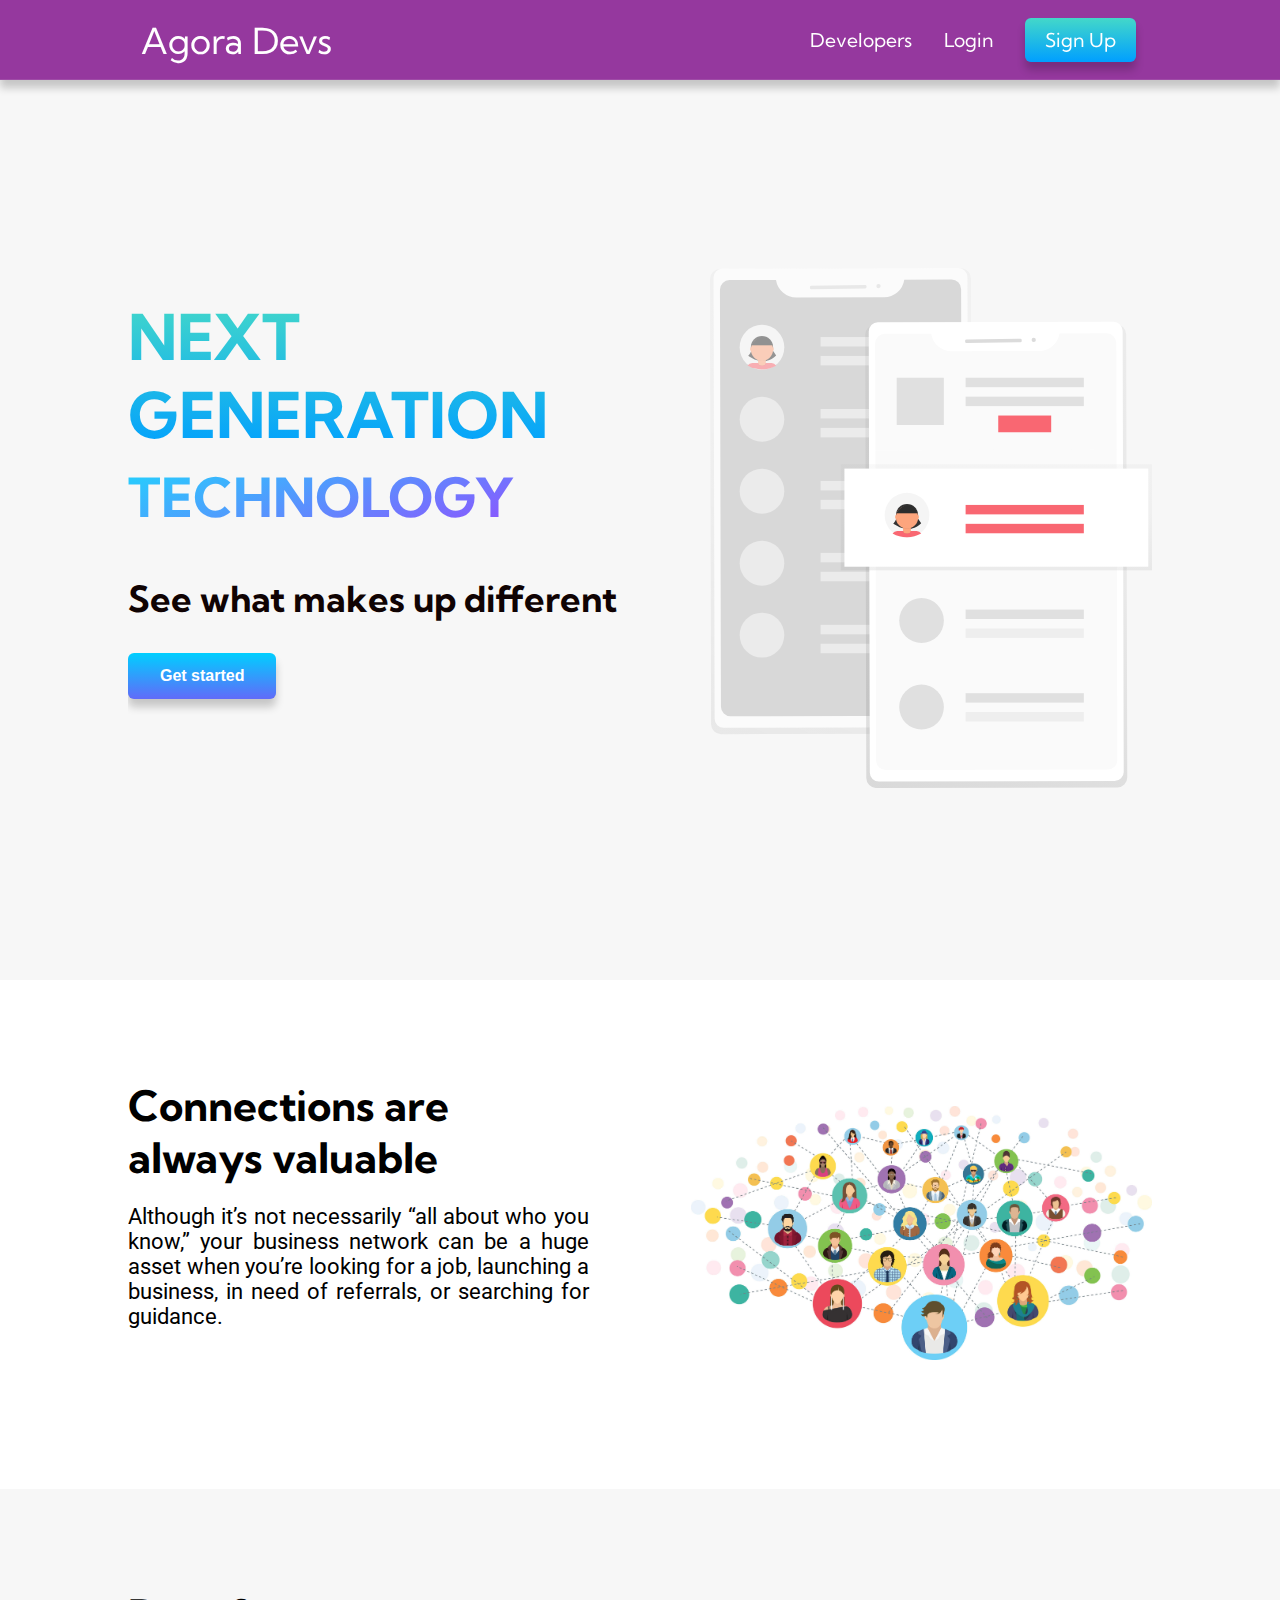
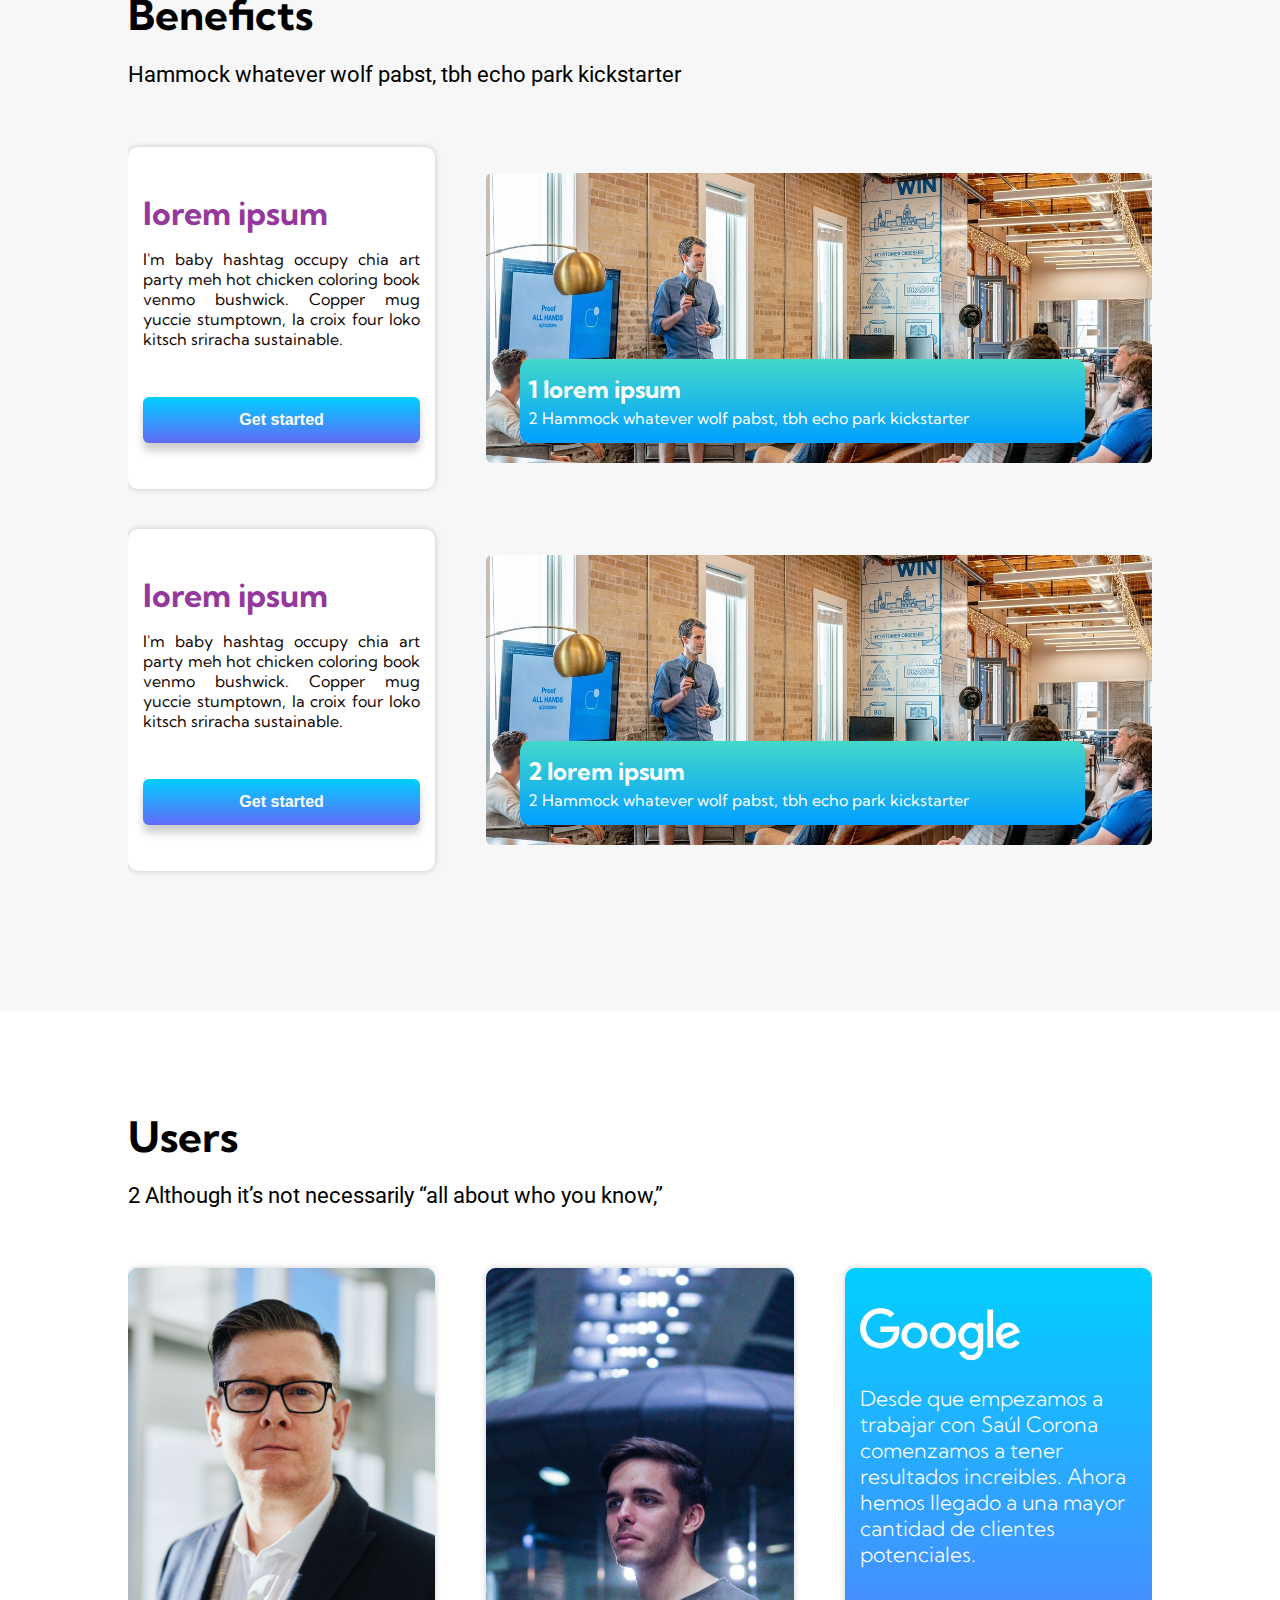
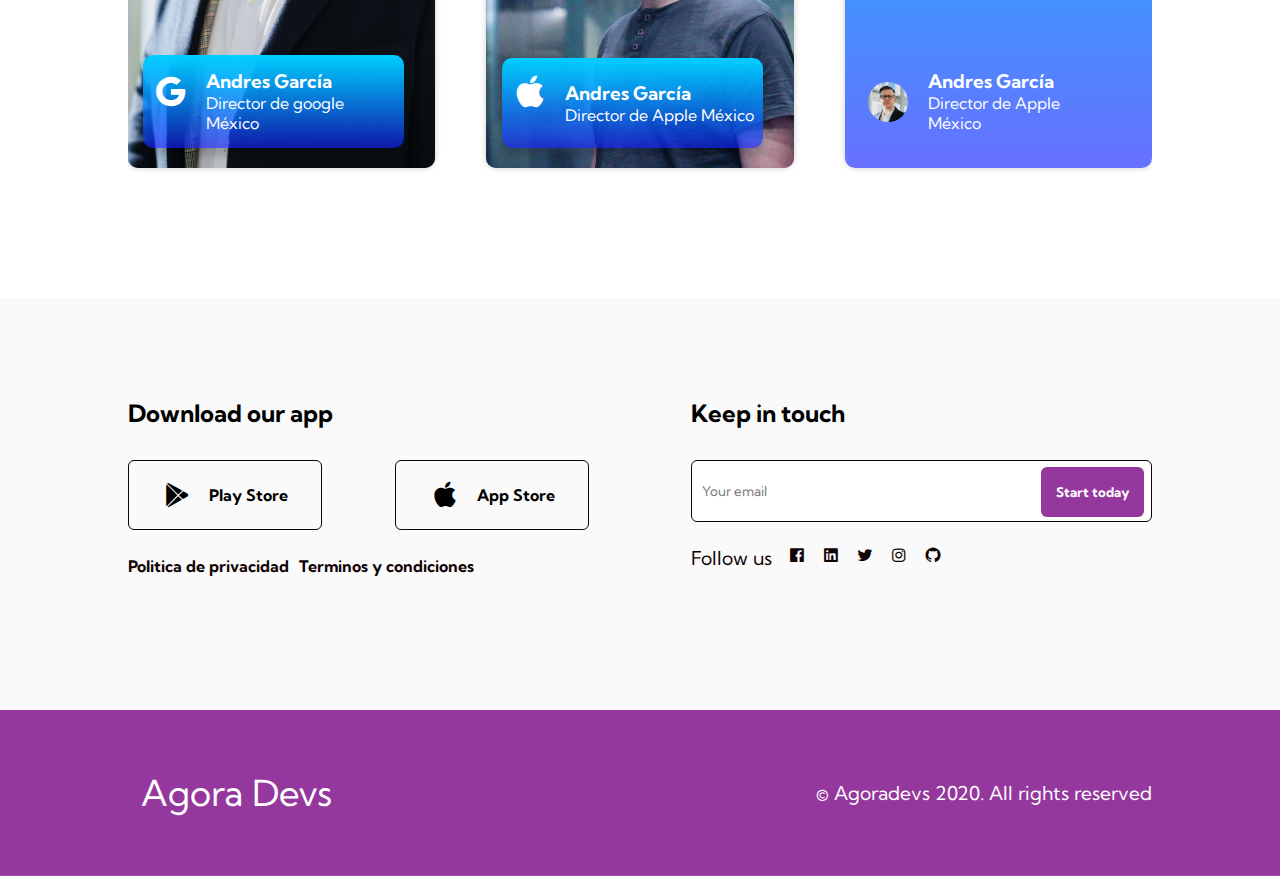
<file: index.html>
<!DOCTYPE html>
<html lang="en">
<head>
    <meta charset="UTF-8">
    <meta name="viewport" content="width=device-width, initial-scale=1.0">
    <title>Agoradevs</title>
    <link rel="stylesheet" href="./css/styles.css" />
    <link
      rel="stylesheet"
      href="https://use.fontawesome.com/releases/v5.14.0/css/all.css"
      integrity="sha384-HzLeBuhoNPvSl5KYnjx0BT+WB0QEEqLprO+NBkkk5gbc67FTaL7XIGa2w1L0Xbgc"
      crossorigin="anonymous"
    />
    <link href="https://cdn.jsdelivr.net/npm/boxicons@2.0.5/css/boxicons.min.css" rel="stylesheet">
</head>
<body>
    <!--Navbar-->
    <nav class="navbar">
        <div class="navbar__container">
            <div class="fadeInDown">
                <a href="/" class="main__logo"><i class="fas fa-book-reader"></i>Agora Devs</a>
            </div>
            <!--Menu-->
            <div class="navbar__toggle" id="mobile-menu">
                    <span class="bar"></span> <span class="bar"></span>
                    <span class="bar"></span>
            </div>
            <ul class="navbar__menu">
                <li class="fadeInDown navbar__item">
                    <a href="profiles.html" class="navbar__links">Developers</a>
                </li>
                <li class=" fadeInDown navbar__item">
                    <a href="login.html" class="navbar__links">Login</a>
                </li>
                <li class="fadeInDown navbar__btn">
                    <a href="register.html" class="navbar__btn--modifier">Sign Up</a>
                </li>
            </ul>
            </div>
        </nav>
    <!--Hero-->
    <header class="hero">
        <section class="container hero__main">
            <div class="hero__content fadeIn">
                <h1>NEXT GENERATION</h1>
                <h2>TECHNOLOGY</h2>
                <p>See what makes up different</p>
                <button class="button--cta">
                    <a href="register.html">Get started</a>
                </button>
            </div>
            <div class="hero__img--container fadeIn">
                <img class="main__img" src="assets/pic1.svg" alt="heroImg"/>
            </div>
        </section>
    </header>

    <!--About-->
    <section class="about">
        <div class="container about__main">
            <div class="about__content">
                <h2 class="subtitle">Connections are always valuable</h2>
                <p class="copy__section">Although it’s not necessarily “all about who you know,” your business 
                    network can be a huge asset when you’re looking for a job, launching a 
                    business, in need of referrals, or searching for guidance.
                </p>
            </div>
            <div class="about__img--container">
                <img  src="assets/business_network.jpg" alt="aboutImg"/>
            </div>
        </div>
    </section>

    <!--Beneficts-->
    <section class="beneficts">
        <div class="container beneficts__main">
            <h2 class="subtitle">Beneficts</h2>
            <p class="copy__section">Hammock whatever wolf pabst, tbh echo park kickstarter</p>
            
            <article class="container-bg">
                <div class="card">
                    <div class="card__text">
                        <h3 class="card__title"> lorem ipsum</h3>
                        <p class="card__copy">
                            I'm baby hashtag occupy chia art party meh hot chicken 
                            coloring book venmo bushwick. Copper mug yuccie stumptown, 
                            la croix four loko kitsch sriracha sustainable.
                        </p>
                        <button class="button--cta">
                            <a href="/">Get started</a>
                        </button>
                    </div>
                </div>
                <div class="background">
                    <img src="assets/Community.jpg" alt="bgImg"/>
                    <div class=" highlight highlight__background--modifier ">
                        <h3 class="background__title"> 1 lorem ipsum</h3>
                        <p class="background__copy"> 
                            2 Hammock whatever wolf pabst, tbh echo park kickstarter
                        </p>
                    </div>
                </div>

                <div class="card">
                    <div class="card__text">
                        <h3 class="card__title"> lorem ipsum</h3>
                        <p class="card__copy">
                            I'm baby hashtag occupy chia art party meh hot chicken 
                            coloring book venmo bushwick. Copper mug yuccie stumptown, 
                            la croix four loko kitsch sriracha sustainable.
                        </p>
                        <button class="button--cta">
                            <a href="/">Get started</a>
                        </button>
                    </div>
                </div>
                <div class="background">
                    <img src="assets/Community.jpg" alt="bgImg"/>
                    <div class="highlight highlight__background--modifier">
                        <h3 class="background__title"> 2 lorem ipsum</h3>
                        <p class="background__copy">2 Hammock whatever wolf pabst, tbh echo park kickstarter</p>
                    </div>
                </div>
            </article>
        </div>
    </section>

    <!--Testimony-->
    <section class="testimony">
        <div class="container">
            <h2 class="subtitle">Users</h2>
            <p class="copy__section"> 2  Although it’s not necessarily “all about who you know,”</p>
            
            <div class="testimony__container">

                <div class="testimony__card">
                    <img src="assets/first-person.jpg" alt="fp" class="testimony__card--img"/>
                    <div class="testimony__copy highlight highlight__testimony--modifier">
                        <i class="bx bxl-google testimony__logo" ></i>
                        <div class="testimony__info">
                            <h3 class="testimony__name">Andres García</h3>
                            <p class="testimony__position">Director de google México</p>
                        </div>
                    </div>
                </div>

                <div class="testimony__card">
                    <img src="assets/second_person.jpg" alt="fp" class="testimony__card--img"/>
                    <div class="testimony__copy highlight highlight__testimony--modifier">
                        <i class="bx bxl-apple testimony__logo" ></i>
                        <div class="testimony__info">
                            <h3 class="testimony__name">Andres García</h3>
                            <p class="testimony__position">Director de Apple México</p>
                        </div>
                    </div>
                </div>

                <div class="testimony__card">
                    <div class="testimony__text">
                        <img src="assets/google_logo.svg" alt="google logo" class="testimony__logo"/>
                        <p class="testimony__story">Desde que empezamos a trabajar con Saúl Corona comenzamos a 
                            tener resultados increibles. Ahora hemos llegado a una mayor cantidad de clientes potenciales.
                        </p>
                        <div class="testimony__copy highlight testimony__copy--modifier">
                            <img src="assets/first-person.jpg" alt="fp" class="testimony__card--img logo--picture"/>
                            <div class="testimony__info">
                                <h3 class="testimony__name">Andres García</h3>
                                <p class="testimony__position">Director de Apple México</p>
                            </div>
                        </div>
                    </div>
                </div>

            </div>
        </div>
    </section>

    <!--Download-->
    <section class="dowloads">
        <div class="container download__main">

            <div class="download__section">
                <h3 class="downloads__title">Download our app</h3>
                <div class="download__app">
                    <div class="download__item">
                        <i class="bx bxl-play-store download__logo"></i>
                        <h4 class="download__title">Play Store</h4>
                    </div>
                    <div class="download__item">
                        <i class="bx bxl-apple download__logo"></i>
                        <h4 class="download__title">App Store</h4>
                    </div>
                </div>
                <div class="download__copy">
                    <a href="#" class="termsAndConditions termsAndConditions--margin">Politica de privacidad</a>
                    <a href="#" class="termsAndConditions">Terminos y condiciones</a>
                </div>
            </div>

            <div class="getEmail">
                <h3 class="downloads__title">Keep in touch</h3>
                <form class="newsletter newsletter--modifier">
                    <input type="text" class="newsletter__input" placeholder="Your email"/>
                    <input type="submit" class="newsletter__submit" value="Start today"/>
                </form>
                <div class="socialmedia">
                    <p class="socialmedia__legend">Follow us</p>
                    <i class="socialmedia__icon bx bxl-facebook-square" ></i>
                    <i class="socialmedia__icon bx bxl-linkedin-square" ></i>
                    <i class="socialmedia__icon bx bxl-twitter"></i>
                    <i class="socialmedia__icon bx bxl-instagram" ></i>
                    <i class="socialmedia__icon bx bxl-github" ></i>
                </div>
            </div>

        </div>
    </section>

    <!--Footer-->
    <footer class="footer">
        <div class="container footer__container">
            <div class="footer__logo fadeInDown">
                <a href="/" class="main__logo"><i class="fas fa-book-reader"></i>Agora Devs</a>
            </div>
            <p class="website__rights">© Agoradevs 2020. All rights reserved</p>
        </div>
    </footer>
    
    <script src="app.js"></script>
 </body>
</html>
</file>
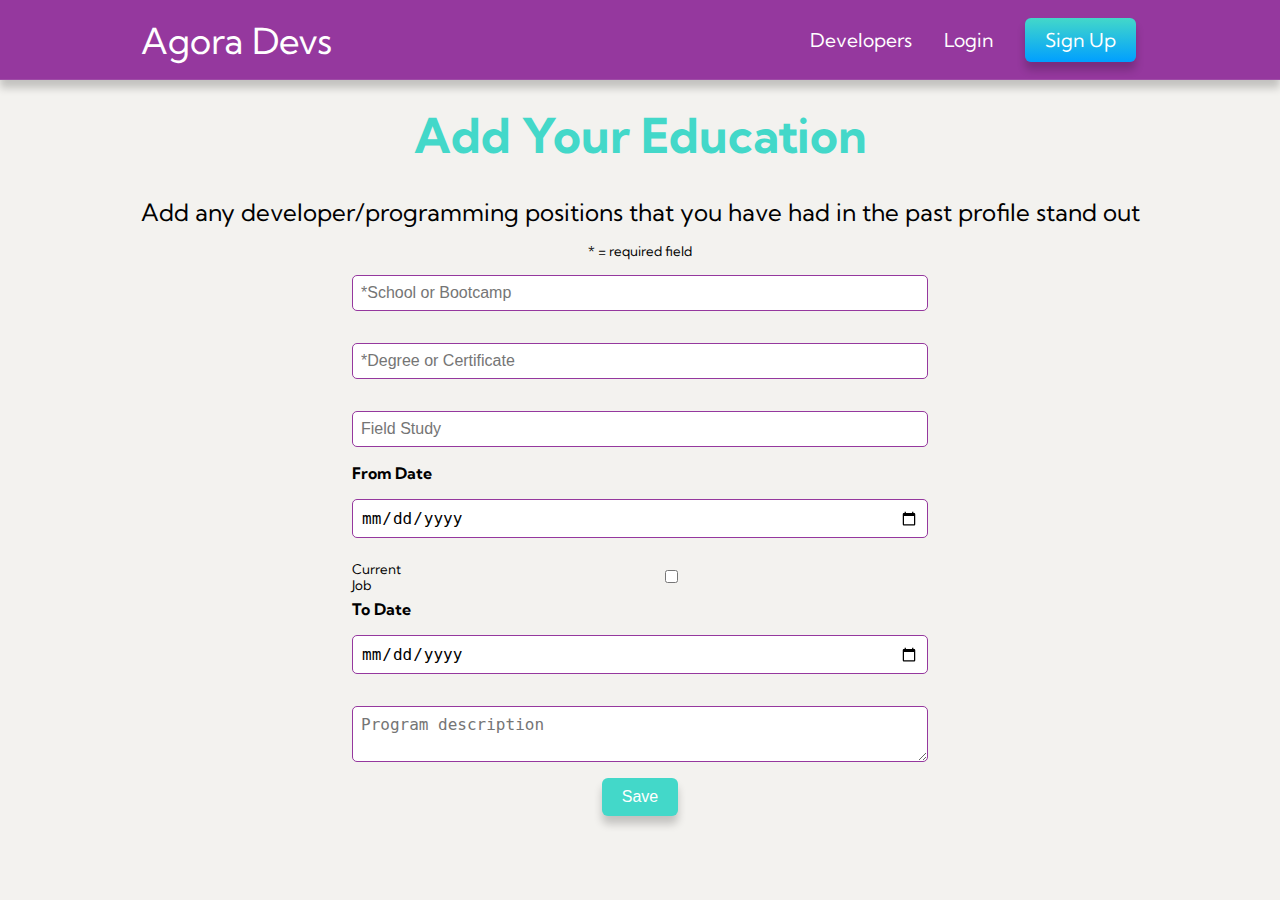
<file: add-education.html>
<!DOCTYPE html>
<html lang="en">
<head>
    <meta charset="UTF-8">
    <meta name="viewport" content="width=device-width, initial-scale=1.0">
    <title>Add Education</title>
    <link rel="stylesheet" href="./css/styles.css" />
    <link rel="stylesheet" href="./css/app.css" />
    <link
      rel="stylesheet"
      href="https://use.fontawesome.com/releases/v5.14.0/css/all.css"
      integrity="sha384-HzLeBuhoNPvSl5KYnjx0BT+WB0QEEqLprO+NBkkk5gbc67FTaL7XIGa2w1L0Xbgc"
      crossorigin="anonymous"
    />
    <link href="https://cdn.jsdelivr.net/npm/boxicons@2.0.5/css/boxicons.min.css" rel="stylesheet">
</head>
<body class="bg__App">
    <!--Navbar-->
    <nav class="navbar">
        <div class="navbar__container">
            <div class="fadeInDown">
                <a href="/" class="main__logo"><i class="fas fa-book-reader"></i>Agora Devs</a>
            </div>
            <!--Menu-->
            <div class="navbar__toggle" id="mobile-menu">
                    <span class="bar"></span> <span class="bar"></span>
                    <span class="bar"></span>
            </div>
            <ul class="navbar__menu">
                <li class="fadeInDown navbar__item">
                    <a href="/" class="navbar__links">Developers</a>
                </li>
                <li class=" fadeInDown navbar__item">
                    <a href="login.html" class="navbar__links">Login</a>
                </li>
                <li class="fadeInDown navbar__btn">
                    <a href="register.html" class="navbar__btn--modifier">Sign Up</a>
                </li>
            </ul>
            </div>
        </nav>
    <!--Navbar-->  
    <section class="container container--modifier dashboard">
        <h1 class="title__app text-primary fadeInDown">Add Your Education   </h1>
        <p class="subtitle__app fadeInDown"><i class="fas fa-code-branch"></i> Add any developer/programming positions that you have had in the past 
            profile stand out</p>
        <small>* = required field</small>
        
        <form class="form__box form__box--modifier">
            <div class="form-group">
                <input 
                    type="text" 
                    placeholder="*School or Bootcamp" 
                    name="school" 
                    class="form__box--input" />
            </div>
            <div class="form-group">
                <input 
                    type="text" 
                    placeholder="*Degree or Certificate" 
                    name="degree" 
                    class="form__box--input" />
            </div>
            <div class="form-group">
                <input 
                    type="text" 
                    placeholder="Field Study" 
                    name="study" class="form__box--input" />
            </div>
            <div class="form-group">
                <h4>From Date</h4>
                <input 
                    class="form__box--input" 
                    type="date" 
                    name="from" />
            </div>

            <div class="form-group">
                <span>
                <small>Current Job</small>
                <input 
                    class="form__box--input" 
                    type="checkbox" 
                    name="current" 
                    value=""/>
                 </span> 
            </div>

            <div class="form-group">
                <h4>To Date</h4>
                <input 
                    class="form__box--input" 
                    type="date" 
                    name="to" />
            </div>

            <div class="form-group">
                <textarea placeholder="Program description" name="bio" class="form__box--input"></textarea>
            </div>
            
            <button type="submit" class="btn btn__primary">Save</button>
           
        </form>
    </section>
</body>
</html>
</file>
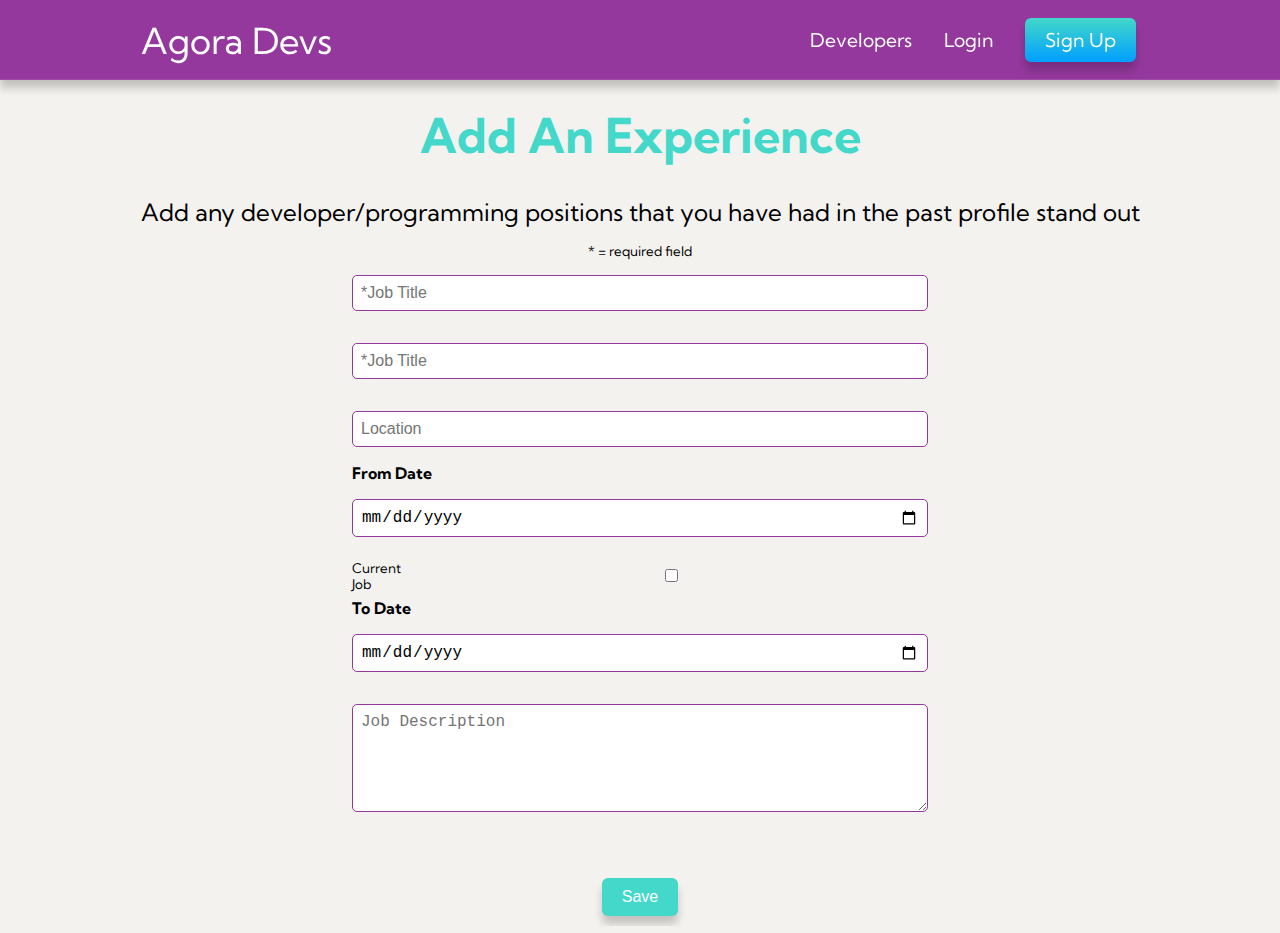
<file: add-experience.html>
<!DOCTYPE html>
<html lang="en">
<head>
    <meta charset="UTF-8">
    <meta name="viewport" content="width=device-width, initial-scale=1.0">
    <title>Add experience</title>
    <link rel="stylesheet" href="./css/styles.css" />
    <link rel="stylesheet" href="./css/app.css" />
    <link
      rel="stylesheet"
      href="https://use.fontawesome.com/releases/v5.14.0/css/all.css"
      integrity="sha384-HzLeBuhoNPvSl5KYnjx0BT+WB0QEEqLprO+NBkkk5gbc67FTaL7XIGa2w1L0Xbgc"
      crossorigin="anonymous"
    />
    <link href="https://cdn.jsdelivr.net/npm/boxicons@2.0.5/css/boxicons.min.css" rel="stylesheet">
</head>
<body class="bg__App">

    <!--Navbar-->
    <nav class="navbar">
        <div class="navbar__container">
            <div class="fadeInDown">
                <a href="/" class="main__logo"><i class="fas fa-book-reader"></i>Agora Devs</a>
            </div>
            <!--Menu-->
            <div class="navbar__toggle" id="mobile-menu">
                    <span class="bar"></span> <span class="bar"></span>
                    <span class="bar"></span>
            </div>
            <ul class="navbar__menu">
                <li class="fadeInDown navbar__item">
                    <a href="/" class="navbar__links">Developers</a>
                </li>
                <li class=" fadeInDown navbar__item">
                    <a href="login.html" class="navbar__links">Login</a>
                </li>
                <li class="fadeInDown navbar__btn">
                    <a href="register.html" class="navbar__btn--modifier">Sign Up</a>
                </li>
            </ul>
            </div>
        </nav>
    <!--Add experience-->
    <section class="container container--modifier dashboard">
        <h1 class="title__app text-primary fadeInDown">Add An Experience  </h1>
            <p class="subtitle__app fadeInDown"><i class="fas fa-code-branch"></i> Add any developer/programming positions that you have had in the past 
                profile stand out</p>
            <small>* = required field</small>

            <form class="form__box form__box--modifier">
                <div class="form-group">
                    <input 
                        type="text" 
                        placeholder="*Job Title" 
                        name="job" 
                        class="form__box--input" />
                </div>

                <div class="form-group">
                    <input 
                        type="text" 
                        placeholder="*Job Title" 
                        name="job" 
                        class="form__box--input" />
                </div>

                <div class="form-group">
                    <input 
                        type="text" 
                        placeholder="Location" 
                        name="location" 
                        class="form__box--input" />
                </div>

                <div class="form-group">
                    <h4>From Date</h4>
                    <input class="form__box--input" type="date" name="from" />
                </div>

                <div class="form-group">
                    <span>
                    <small>Current Job</small>
                    <input 
                        class="form__box--input" 
                        type="checkbox" 
                        name="current" 
                        value=""/>
                     </span> 
                </div>

                <div class="form-group">
                    <h4>To Date</h4>
                    <input 
                        class="form__box--input" 
                        type="date" 
                        name="to" />
                </div>

                <div class="form-group">
                    <textarea
                     class="form__box--input"
                      name="description"
                      cols="30"
                      rows="5"
                      placeholder="Job Description"
                    ></textarea>
                  </div>
            </form>
            <button type="submit" class="btn btn__primary">Save</button>
    </section>
</body>
</html>
</file>
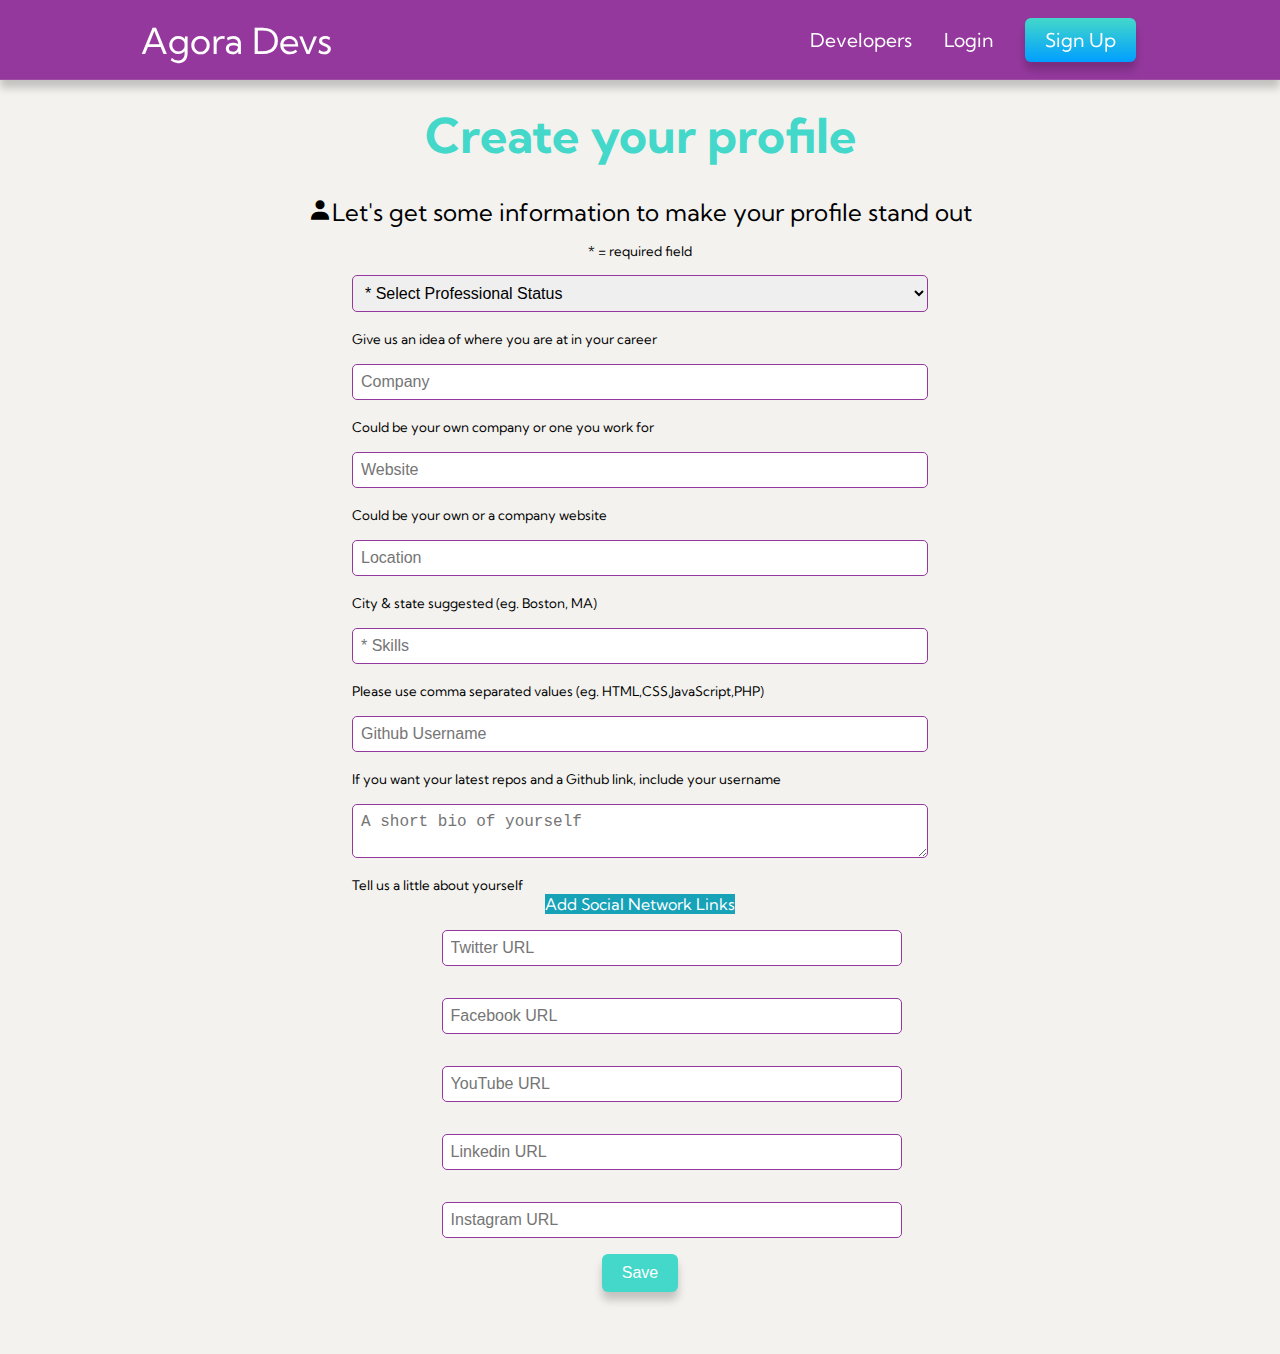
<file: create-profile.html>
<!DOCTYPE html>
<html lang="en">
<head>
    <meta charset="UTF-8">
    <meta name="viewport" content="width=device-width, initial-scale=1.0">
    <title>Create profile</title>
    <link rel="stylesheet" href="./css/styles.css" />
    <link rel="stylesheet" href="./css/app.css" />
    <link
      rel="stylesheet"
      href="https://use.fontawesome.com/releases/v5.14.0/css/all.css"
      integrity="sha384-HzLeBuhoNPvSl5KYnjx0BT+WB0QEEqLprO+NBkkk5gbc67FTaL7XIGa2w1L0Xbgc"
      crossorigin="anonymous"
    />
    <link href="https://cdn.jsdelivr.net/npm/boxicons@2.0.5/css/boxicons.min.css" rel="stylesheet">
</head>
<body class="bg__App">
    <!--Navbar-->
    <nav class="navbar">
        <div class="navbar__container">
            <div class="fadeInDown">
                <a href="/" class="main__logo"><i class="fas fa-book-reader"></i>Agora Devs</a>
            </div>
            <!--Menu-->
            <div class="navbar__toggle" id="mobile-menu">
                    <span class="bar"></span> <span class="bar"></span>
                    <span class="bar"></span>
            </div>
            <ul class="navbar__menu">
                <li class="fadeInDown navbar__item">
                    <a href="/" class="navbar__links">Developers</a>
                </li>
                <li class=" fadeInDown navbar__item">
                    <a href="login.html" class="navbar__links">Login</a>
                </li>
                <li class="fadeInDown navbar__btn">
                    <a href="register.html" class="navbar__btn--modifier">Sign Up</a>
                </li>
            </ul>
            </div>
        </nav>
         <!--Create profile-->
        <section class="container container--modifier dashboard">
            <h1 class="title__app text-primary fadeInDown">Create your profile </h1>
            <p class="subtitle__app fadeInDown"><i class="bx bxs-user"></i>Let's get some information to make your
                profile stand out</p>
            <small>* = required field</small>

            <form class="form__box">
                <div class="form-group">
                    <select name="status" class="form__box--input">
                        <option value="0">* Select Professional Status</option>
                        <option value="Developer">Developer</option>
                        <option value="Junior Developer">Junior Developer</option>
                        <option value="Senior Developer">Senior Developer</option>
                        <option value="Manager">Manager</option>
                        <option value="Student or Learning">Student or Learning</option>
                        <option value="Instructor">Instructor or Teacher</option>
                        <option value="Intern">Intern</option>
                        <option value="Other">Other</option>
                    </select>
                    <small class="form-text">
                        Give us an idea of where you are at in your career
                    </small>
                </div>
                
                <div class="form-group">
                    <input 
                        type="text" 
                        placeholder="Company" 
                        name="company" 
                        class="form__box--input" />
                    <small class="form-text">
                        Could be your own company or one you work for
                    </small>
                </div>

                <div class="form-group">
                    <input 
                    type="text" 
                    placeholder="Website" 
                    name="website" 
                    class="form__box--input"/>
                    <small class="form-text">Could be your own or a company website</small>
                </div>
                
                <div class="form-group">
                    <input 
                        type="text" 
                        placeholder="Location" 
                        name="location" 
                        class="form__box--input"/>
                    <small class="form-text">
                        City & state suggested (eg. Boston, MA)
                    </small>
                </div>

                <div class="form-group">
                    <input 
                        type="text" 
                        placeholder="* Skills" 
                        name="skills" 
                        class="form__box--input" />
                    <small class="form-text">
                        Please use comma separated values (eg.
                      HTML,CSS,JavaScript,PHP)
                      </small>
                </div>

                <div class="form-group">
                    <input
                      type="text"
                      placeholder="Github Username"
                      name="githubusername"
                      class="form__box--input"
                    />
                    <small class="form-text">
                        If you want your latest repos and a Github link, include your
                      username
                    </small>
                </div>

                <div class="form-group">
                    <textarea placeholder="A short bio of yourself" name="bio" class="form__box--input"></textarea>
                    <small class="form-text">Tell us a little about yourself</small>
                </div>
                
                <div class=" alert__content">
                    <span >
                      Add Social Network Links
                    </span>
                </div>
                
                <div class="form-group social-input">
                    <i class="fab fa-twitter fa-2x"></i>
                    <input type="text" placeholder="Twitter URL" name="twitter"  class="form__box--input"/>
                </div>

                <div class="form-group social-input">
                    <i class="fab fa-facebook fa-2x"></i>
                    <input type="text" placeholder="Facebook URL" name="facebook" class="form__box--input"/>
                </div>

                <div class="form-group social-input">
                    <i class="fab fa-youtube fa-2x"></i>
                    <input type="text" placeholder="YouTube URL" name="youtube" class="form__box--input"/>
                </div>

                <div class="form-group social-input">
                    <i class="fab fa-linkedin fa-2x"></i>
                    <input type="text" placeholder="Linkedin URL" name="linkedin" class="form__box--input"/>
                </div>

                <div class="form-group social-input">
                    <i class="fab fa-instagram fa-2x"></i>
                    <input type="text" placeholder="Instagram URL" name="instagram" class="form__box--input"/>
                </div>

                <button type="submit" class="btn btn__primary">Save</button>
            </form>
        </section>  
</body>
</html>
</file>
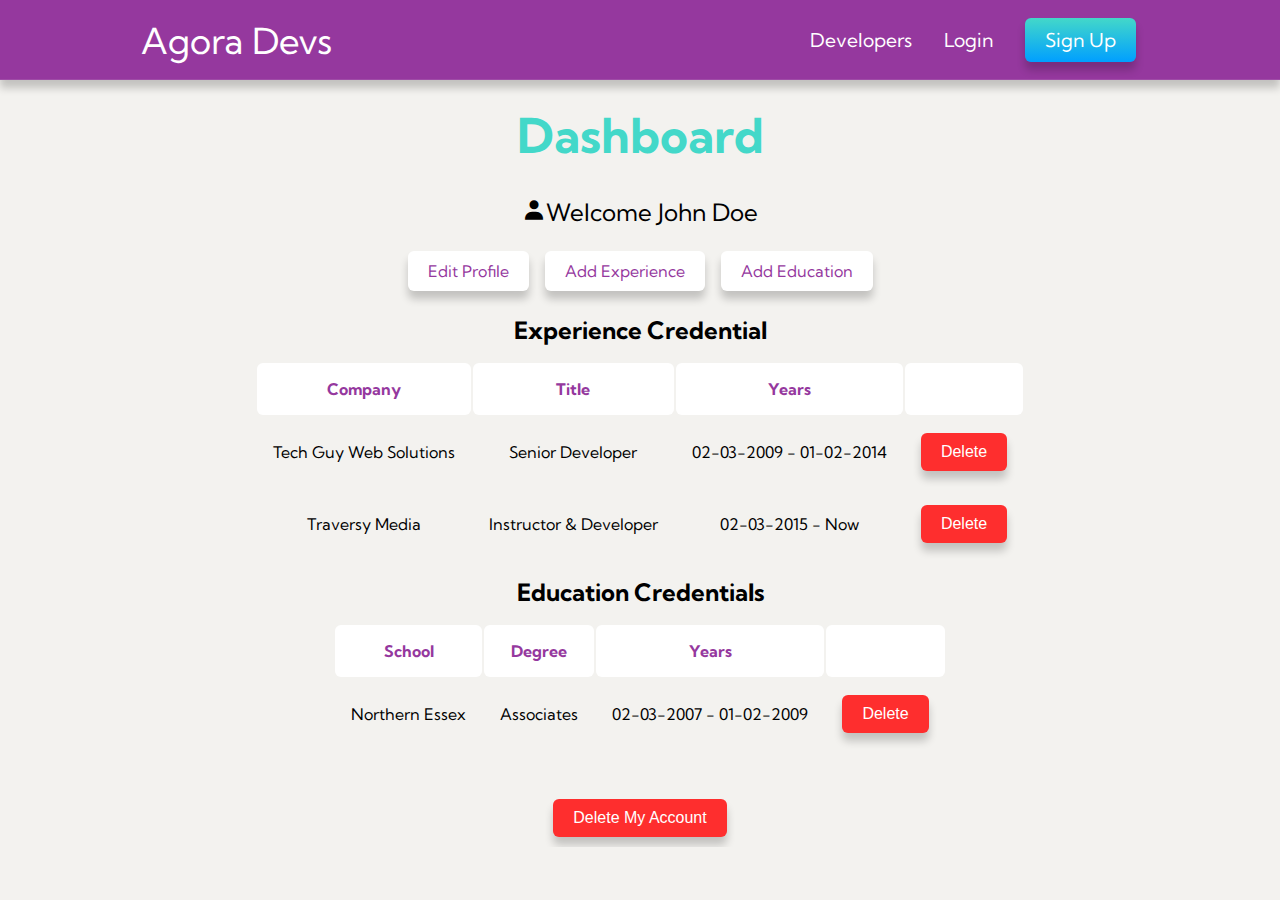
<file: dashboard.html>
<!DOCTYPE html>
<html lang="en">
<head>
    <meta charset="UTF-8">
    <meta name="viewport" content="width=device-width, initial-scale=1.0">
    <title>Dashboard</title>
    <link rel="stylesheet" href="./css/styles.css" />
    <link rel="stylesheet" href="./css/app.css" />
    <link
      rel="stylesheet"
      href="https://use.fontawesome.com/releases/v5.14.0/css/all.css"
      integrity="sha384-HzLeBuhoNPvSl5KYnjx0BT+WB0QEEqLprO+NBkkk5gbc67FTaL7XIGa2w1L0Xbgc"
      crossorigin="anonymous"
    />
    <link href="https://cdn.jsdelivr.net/npm/boxicons@2.0.5/css/boxicons.min.css" rel="stylesheet">
</head>
<body class="bg__App">

     <!--Navbar-->
     <nav class="navbar">
        <div class="navbar__container">
            <div class="fadeInDown">
                <a href="/" class="main__logo"><i class="fas fa-book-reader"></i>Agora Devs</a>
            </div>
            <!--Menu-->
            <div class="navbar__toggle" id="mobile-menu">
                    <span class="bar"></span> <span class="bar"></span>
                    <span class="bar"></span>
            </div>
            <ul class="navbar__menu">
                <li class="fadeInDown navbar__item">
                    <a href="/" class="navbar__links">Developers</a>
                </li>
                <li class=" fadeInDown navbar__item">
                    <a href="login.html" class="navbar__links">Login</a>
                </li>
                <li class="fadeInDown navbar__btn">
                    <a href="register.html" class="navbar__btn--modifier">Sign Up</a>
                </li>
            </ul>
            </div>
        </nav>

        <!--dashboard-->
        <section class="container container--modifier dashboard">
            <h1 class="title__app text-primary fadeInDown">Dashboard </h1>
            <p class="subtitle__app fadeInDown"><i class="bx bxs-user"></i>Welcome John Doe</p>

            <div class="dashboard__buttons">
                <a href="edit-profile.html" class="btn btn__dashboard"
                ><i class="fas fa-user-circle text-primary"></i> Edit Profile</a>
              <a href="add-experience.html" class="btn btn__dashboard">
                  <i class="fab fa-black-tie text-primary"></i> Add Experience</a>
              <a href="add-education.html" class="btn btn__dashboard">
                  <i class="fas fa-graduation-cap text-primary"></i> Add Education</a>
            </div>

            <h2 class="subtitle__app fadeInDown">Experience Credential</h2>

            <table class="table">
                <thead>
                  <tr>
                    <th>Company</th>
                    <th class="hide-sm">Title</th>
                    <th class="hide-sm">Years</th>
                    <th></th>
                  </tr>
                </thead>
                <tbody>
                  <tr>
                    <td>Tech Guy Web Solutions</td>
                    <td class="hide-sm">Senior Developer</td>
                    <td class="hide-sm">
                      02-03-2009 - 01-02-2014
                    </td>
                    <td>
                      <button class="btn btn__danger">
                        Delete
                      </button>
                    </td>
                  </tr>
                  <tr>
                    <td>Traversy Media</td>
                    <td class="hide-sm">Instructor & Developer</td>
                    <td class="hide-sm">
                      02-03-2015 - Now
                    </td>
                    <td>
                      <button class="btn btn__danger">
                        Delete
                      </button>
                    </td>
                  </tr>
                </tbody>
              </table>

              <h2 class="subtitle__app fadeInDown">Education Credentials</h2>
                <table class="table">
                    <thead>
                        <tr>
                        <th>School</th>
                        <th class="hide-sm">Degree</th>
                        <th class="hide-sm">Years</th>
                        <th />
                        </tr>
                    </thead>
                    <tbody>
                        <tr>
                        <td>Northern Essex</td>
                        <td class="hide-sm">Associates</td>
                        <td class="hide-sm">
                            02-03-2007 - 01-02-2009
                        </td>
                        <td>
                            <button class="btn btn__danger">
                            Delete
                            </button>
                        </td>
                        </tr>
                    </tbody>
                    </table>
                    <div class="dashboar__delete">
                        <button class="btn  btn__danger">
                            <i class="fas fa-user-minus"></i>
            
                            Delete My Account
                        </button>
                      </div>
        </section>
        
</body>
</html>
</file>
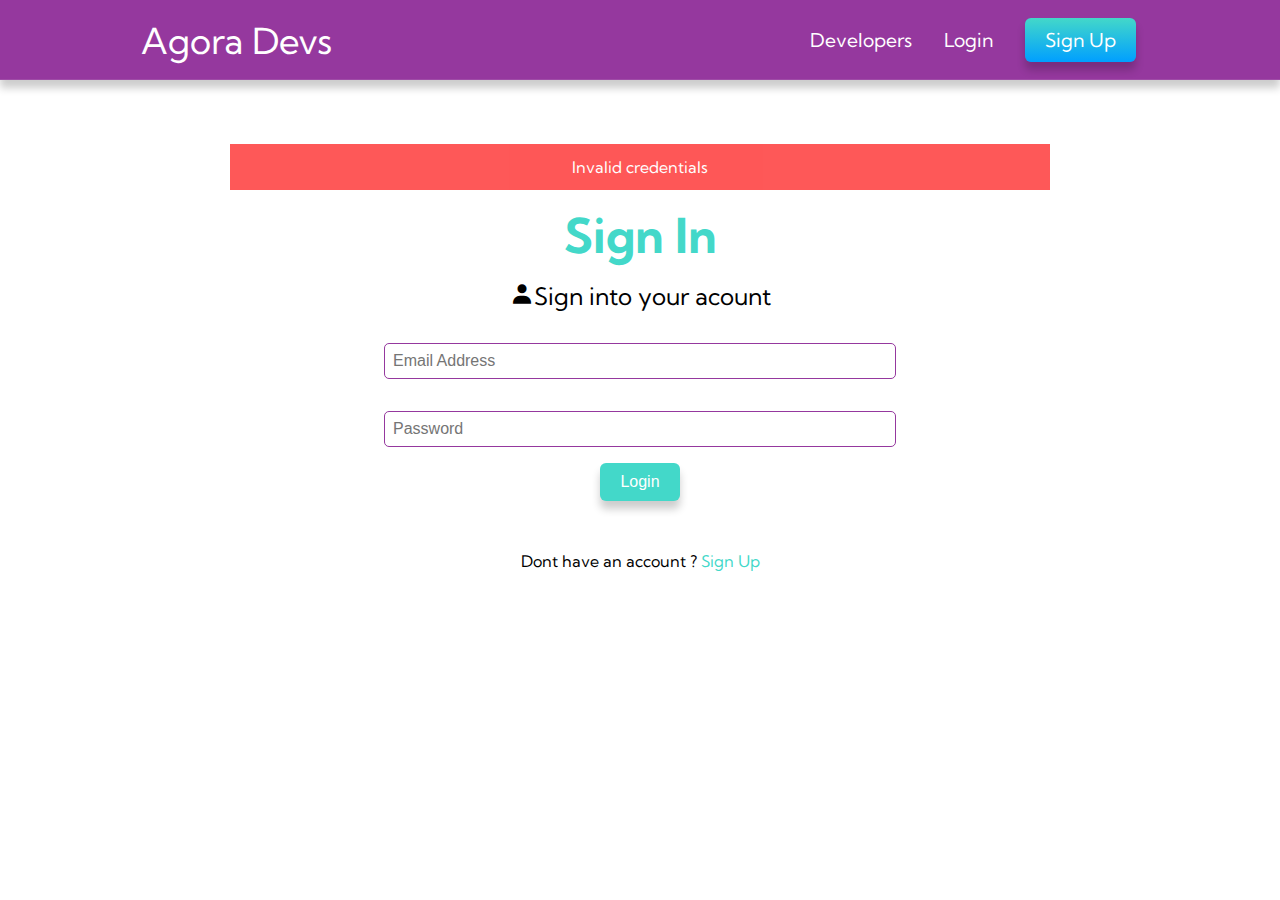
<file: login.html>
<!DOCTYPE html>
<html lang="en">
<head>
    <meta charset="UTF-8">
    <meta name="viewport" content="width=device-width, initial-scale=1.0">
    <title>Login</title>
    <link rel="stylesheet" href="./css/styles.css" />
    <link rel="stylesheet" href="./css/app.css" />
    <link
      rel="stylesheet"
      href="https://use.fontawesome.com/releases/v5.14.0/css/all.css"
      integrity="sha384-HzLeBuhoNPvSl5KYnjx0BT+WB0QEEqLprO+NBkkk5gbc67FTaL7XIGa2w1L0Xbgc"
      crossorigin="anonymous"
    />
    <link href="https://cdn.jsdelivr.net/npm/boxicons@2.0.5/css/boxicons.min.css" rel="stylesheet">
</head>
<body>
    <!--Navbar-->
    <nav class="navbar">
        <div class="navbar__container">
            <div class="fadeInDown">
                <a href="/" class="main__logo"><i class="fas fa-book-reader"></i>Agora Devs</a>
            </div>
            <!--Menu-->
            <div class="navbar__toggle" id="mobile-menu">
                    <span class="bar"></span> <span class="bar"></span>
                    <span class="bar"></span>
            </div>
            <ul class="navbar__menu">
                <li class="fadeInDown navbar__item">
                    <a href="/" class="navbar__links">Developers</a>
                </li>
                <li class=" fadeInDown navbar__item">
                    <a href="login.html" class="navbar__links">Login</a>
                </li>
                <li class="fadeInDown navbar__btn">
                    <a href="register.html" class="navbar__btn--modifier">Sign Up</a>
                </li>
            </ul>
            </div>
        </nav>

    <!--Form Container-->
    <section class="container form">
        <div class="alert alert__danger">
            Invalid credentials
        </div>
        <h1 class="title__app text-primary fadeInDown">Sign In</h1>
        <p class="subtitle__app fadeInDown"><i class="bx bxs-user"></i>Sign into your acount</p>
        <form class="form__box">
            <input
                class="form__box--input"
                type="email"
                placeholder="Email Address"
                name ="email"
                required
            />
            <input
                class="form__box--input"
                type="password"
                placeholder="Password"
                name ="password"
                required
            />
            <button  type="submit" value="Login"  class="btn btn__primary" >Login</button>
        </form>
        <p>Dont have an account ? <a class ="text-primary" href="register.html">Sign Up</a></p>
    </section>
</body>
</html>
</file>
<file: css/styles.css>
/*---------------------------*\ 
 $MAIN CONFIG
\*---------------------------*/
@import url('https://fonts.googleapis.com/css2?family=Kumbh+Sans:wght@300;400;700&display=swap');
@import url('https://fonts.googleapis.com/css2?family=Roboto:wght@300;400;700&display=swap');

:root{
    --mainBlack: #100303;
    --mainPurple: #95389e;
    --mainLigthBlue: #43d8c9;
    --mainDarkBlue: #17a2b8;
    --mainGray: #f7f7f7;
    --white: #fff;
    --red: #FE2E2E;
    --bgSection: #fafafa;
    --shadow: 0 8px 8px;
    --color_shadow: #00000033;
    --linearGradient1: linear-gradient(360deg, rgb(0, 159, 255) 0%, rgb(67, 216, 201) 100%);
    --linearGradient2: linear-gradient(-20deg, #b721ff 0%, #21d4fd 100%);
    --linearGradient3: linear-gradient(360deg, #1120ffa3 0%, #00cfff 100%);
}

/*RESET STYLES*/

* {
    box-sizing: border-box;
    margin: 0;
    padding: 0;
    
}

*,
*:after,
*:before{
    box-sizing: border-box;
}

html{
    scroll-behavior: smooth;
    font-size: 16px;
}

body{
    font-family: 'Kumbh Sans', sans-serif;
    overflow-x: hidden;
}

img{
    max-width: 100%;
    height: auto;
    object-fit: contain;
}

ul {
    list-style-type: none;
}

a {
    text-decoration: none;
}

li,a,button,input{
    cursor: pointer;
}

.bg__App{
  background-color: #F3F2EF;
}

.container{
    max-width: 1200px;
    margin: 0 auto;
    overflow: hidden;
    padding: 100px 0;
    width: 80%;
}

.container--modifier{
  padding: 10px 0;
  width: 90%;
}


/*TEXTS*/

.ml-1x{
  margin-right: 1rem;
}

.mb-1x{
  margin-bottom: 1rem;
}

.fa-2x{
  font-size: 2rem;
}

.subtitle{
  font-size: 2.625rem;
  margin-bottom: 1.275rem;
  text-align: left;
}

.copy__section{
  font-family: Roboto;
  font-size: 1.375rem;
  margin-bottom: 60px;
  text-align: justify;
}

/*HIGHLIGHT*/

.highlight{
  position: absolute;
  display: flex;
  align-items: center;
  bottom: 20px;
  left: 5%;
  width: 85%;
  color: var(--white);
  margin: 0 auto;
  border-radius: 10px;
  box-shadow: var(--shadow) var(--color_shadow);
  padding: 15px 8px;
}


/*MAIN BUTTON CTA*/

.button--cta{
  font-size: 1rem;
  background-image: var(--linearGradient3);
  padding: 14px 32px;
  border: none;
  border-radius: 6px;
  margin-top: 2rem;
  transition: all 0.35s;
  outline: none;
  position: relative;
  box-shadow: var(--shadow) var(--color_shadow);
}

.button--cta a{
  position: relative;
  z-index: 2;
  color: var(--white);
  font-weight: bold;
}

.button--cta:after {
  position: absolute;
  content: '';
  top: 0;
  left: 0;
  width: 0;
  height: 100%;
  background: var(--mainPurple);
  transition: all 0.35s;
  border-radius: 6px;
}

.button--cta:hover {
  color: var(--white);
}

.button--cta:hover:after {
  width: 100%;
}


/*ANIMATIONS*/

.fadeInDown {
    -webkit-animation-name: fadeInDown;
    animation-name: fadeInDown;
    -webkit-animation-duration: 1s;
    animation-duration: 1s;
    -webkit-animation-fill-mode: both;
    animation-fill-mode: both;
    }
    @-webkit-keyframes fadeInDown {
    0% {
    opacity: 0;
    -webkit-transform: translate3d(0, -100%, 0);
    transform: translate3d(0, -100%, 0);
    }
    100% {
    opacity: 1;
    -webkit-transform: none;
    transform: none;
    }
    }
    @keyframes fadeInDown {
    0% {
    opacity: 0;
    -webkit-transform: translate3d(0, -100%, 0);
    transform: translate3d(0, -100%, 0);
    }
    100% {
    opacity: 1;
    -webkit-transform: none;
    transform: none;
    }
} 

.fadeIn {
    -webkit-animation-name: fadeIn;
    animation-name: fadeIn;
    -webkit-animation-duration: 3s;
    animation-duration: 3s;
    -webkit-animation-fill-mode: both;
    animation-fill-mode: both;
    }
    @-webkit-keyframes fadeIn {
    0% {opacity: 0;}
    100% {opacity: 1;}
    }
    @keyframes fadeIn {
    0% {opacity: 0;}
    100% {opacity: 1;}
} 

/*---------------------------*\ 
 $LANDING
\*---------------------------*/

/*NAVBAR*/

.navbar{
    background-color: var(--mainPurple);
    height: 80px;
    position: sticky;
    font-size: 1.2rem;
    top:0;
    z-index: 999;
    color: var(--white);
    border-bottom: 1px solid rgba(255, 255, 255, 0.1);
    box-shadow: var(--shadow) var(--color_shadow);
}

.navbar__container{
    display: flex;
    align-items: center;
    justify-content: space-between;
    height: inherit;
    padding: 0;
    max-width: 1200px;
    margin: 0 auto;
    overflow: hidden;
    width: 80%;
}

.main__logo{
    color:inherit;
    font-size: 4vh;
    cursor: pointer;
}

.fa-book-reader{
    margin-right:0.8rem;
}

.navbar__menu{
    display: flex;
    align-items: center;
    text-align: center;
}

.navbar__item{
    padding: 1rem;
    display: inline-block;
}

.navbar__links{
    color: var(--white);
    font-weight: 400;
}

.navbar__links:hover {
    color: var(--mainLigthBlue);
    transition: all 0.3s ease;
  }

.navbar__btn{
    padding: 1rem;
}

.navbar__btn--modifier{
    color: var(--white);
    background: var(--linearGradient1);
    padding: 10px 20px;
    border-radius: 6px;
    font-weight: 400;
    outline: none;
    box-shadow: var(--shadow) var(--color_shadow);
} 

.navbar__btn--modifier:hover{
    transition: all 0.3s ease;
    background: var(--mainLigthBlue);
}

@media screen and (max-width: 960px) {

    .main__logo{
        padding-left: 25px;
    }

    .navbar__container{
        width: auto;
    }

    .navbar__menu {
      display: grid;
      grid-template-columns: auto;
      margin: 0;
      width: 100%;
      position: absolute;
      top: -1000px;
      opacity: 1;
      transition: all 0.5s ease;
      height: 50vh;
      z-index: -1;
    }
  
    .navbar__menu.active {
      background: var(--mainBlack);
      top: 100%;
      opacity: 1;
      transition: all 0.5s ease;
      z-index: 99;
      height: 50vh;
      font-size: 1.6rem;
    }
    
    .navbar__toggle .bar {
      width: 25px;
      height: 3px;
      margin: 5px auto;
      transition: all 0.3s ease-in-out;
      background: #fff;
    }
  
  
    #mobile-menu {
      position: absolute;
      top: 20%;
      right: 5%;
      transform: translate(5%, 20%);
    }
  
    .navbar__toggle .bar {
      display: block;
      cursor: pointer;
    }
  
    #mobile-menu.is-active .bar:nth-child(2) {
      opacity: 0;
    }
  
    #mobile-menu.is-active .bar:nth-child(1) {
      transform: translateY(8px) rotate(45deg);
    }
  
    #mobile-menu.is-active .bar:nth-child(3) {
      transform: translateY(-8px) rotate(-45deg);
    }
  }



  /*HERO*/

  .hero{
    background: var(--mainGray);
  }

  .hero__main{
    display: flex;
    flex-direction: column;
    padding: 3rem 0;
    align-items: center;
    justify-content: space-between;
  }

  .hero__content{
    text-align: center;
    margin-bottom: 4rem;
  }

  .hero__content h1{
    font-size: 6vh;
    background-image: var(--linearGradient1);
    background-size: 100%;
    -webkit-background-clip: text;
    -moz-background-clip: text;
    -webkit-text-fill-color: transparent;
    -moz-text-fill-color: transparent;
  }
  .hero__content h2 {
    font-size: 5vh;
    margin-top: 10px;
    background-image: var(--linearGradient2);
    background-size: 100%;
    -webkit-background-clip: text;
    -moz-background-clip: text;
    -webkit-text-fill-color: transparent;
    -moz-text-fill-color: transparent;
  }

  .hero__content p {
    margin-top: 5vh;
    font-size: 4vh;
    font-weight: 700;
    color: var(--mainBlack);
  }

  

  .hero__img--container{
    width: 300px;
  }

  @media screen and (min-width: 960px) {
    .hero__main {
        height: 100vh;
        flex-direction: row;
      }
      .hero__content{
          text-align: left;
      }
      .hero__img--container{
          width: 45%;
      }
      .hero__content h1 {
          font-size: 7vh;
      }
      .hero__content h2{
        font-size: 6vh;
      }
  }


  /*ABOUT*/

  .about{
    background-color: var(--white);
  }

  .about__main{
    display: flex;
    flex-direction: column;
    justify-content: space-between;
    align-items: center;
    align-content: center;
  }

  .about__content{
    width: 100%;
  }

  .about__img--container{
    width: 100%;
  }

  @media screen and (min-width: 960px) {
    .about__main{
      flex-direction: row;
    }
    .about__content{
      width: 45%;
    }

    .about__img--container{
      width: 45%;
    }
  }

  /*BENEFITS*/

  .beneficts{
    background-color: var(--mainGray);
  }

  .container-bg{
    display: flex;
    justify-content: space-evenly;
    align-items: center;
    flex-wrap: wrap;
  }

  .card{
    width: 95%;
    padding: 30px 0;
    overflow: hidden;
    background: var(--white);
    border-radius: 10px;
    position: relative;
    margin-bottom: 40px;
    box-shadow: 0 0 6px var(--color_shadow);
  }

  .card__text{
    display: flex;
    flex-direction: column;
    justify-content: center;
    width: 90%;
    text-align: justify;
    margin: 1rem auto;
  }

  .card__title{
    font-size: 2rem;
    color: var(--mainPurple);
    margin-bottom: 1rem;
  }

  .card__copy{
    color: var(--mainBlack);

    margin-bottom: 16px;
  }

  .background{
    width: 95%;
    margin-bottom: 40px;
    height: 290px;
    border-radius: 10px;
    position: relative;
  }


  .background > img{
    width: 100%;
    height: 100%;
    object-fit: cover;
    border-radius: 6px;
  }

  .background__text{
    position: absolute;
    width: 90%;
    bottom: 30px;
    left: 3%;
    background-color: var(--mainPurple);
    border-radius: 10px;
    opacity: 0.8;
    padding: 7px;
}

.highlight__background--modifier{
  background: var(--linearGradient1);
  flex-direction: column;
  align-items: first baseline;
  
}


  .background__title{
    color: var(--white);
    font-size: 1.5rem;
    margin-bottom: 4px;
  }

  .background__copy{
    color: var(--white);
    text-align: justify;
    display: none;
  }

  @media screen and (min-width: 768px){
    .container-bg{
      justify-content: space-between;
    }

    .card{
      width: 42%;
    }

    .background{
      width: 52%;
    }
    .background__copy{
      display: block;
    }
  }

  @media screen and (min-width: 1280px){
    .card{
      width: 30%;
    }

    .background{
      width: 65%;
    }
  }

  /*TESTIMONY*/

  .testimony__container{
    display: flex;
    flex-wrap: wrap;
    justify-content: space-around;
    align-items: center;
  }

  .testimony__card{
    height: 500px;
    width: 95%;
    background:var(--linearGradient3);
    border-radius: 10px;
    position: relative;
    margin-bottom: 30px;
    box-shadow: 0 0 6px var(--color_shadow);
  }

  .testimony__card--img{
    height: 100%;
    width: 100%;
    border-radius: inherit;
    object-fit: cover;
    object-position: center top;
  }


  .highlight__testimony--modifier{
    background: var(--linearGradient3);
  }

  .testimony__logo{
    font-size: 40px;
    margin-right: 15px;
  }

  .testimony__text{
    padding: 40px 0;
    width: 90%;
    margin: 0 auto;
  }

  .testimony__logo{
    margin-bottom: 20px;
  }

  .testimony__story{
    color: var(--white);
    font-size: 1.3125rem;
    font-weight: 300;
  }

  

  .testimony__copy--modifier{
    box-shadow: none;
  }

  .logo--picture{
    width: 40px;
    height: 40px;
    object-fit: cover;
    border-radius: 50%;
    object-position: center top;
    margin-right: 20px;
}

@media screen and (min-width: 768px){
  .testimony__container{
    justify-content: space-between;
  }
  .testimony__card{
    width: 45%;
  }
}

@media screen and (min-width: 1280px){
  .testimony__card{
    width: 30%;
  }
}

/*DOWNLOADS*/

.dowloads{
  background: var(--bgSection);
}

.dowloads .container {
  padding: 60px 0;
}

.download__main{
  display: flex;
  flex-wrap: wrap-reverse;
  justify-content: space-evenly;
}

.downloads__title{
  font-size: 1.5rem;
  margin-bottom: 2rem;
}

.download__app{
  display: flex;
  justify-content: space-between;
}

.download__item{
  display: flex;
  justify-content: center;
  padding: 18px 12px;
  border-radius: 6px;
  border: 1px solid var(--mainBlack);
  width: 42%;
  align-items: center;
  margin-bottom: 1rem;
  cursor: pointer;
}

.download__logo{
  font-size: 2rem;
  margin-right: 1rem;
}

.download__copy{
  width: 100%;
  color: var(--mainBlack);
  display: flex;
  flex-wrap: wrap;
}

.termsAndConditions{
  color: var(--mainBlack);
  font-weight: 700;
  margin-right: 0.6rem;
  display: inline-block;
  margin-top: 10px;
}

.termsAndConditions:hover{
  color: var(--mainPurple);
  transition: all 0.3s ease;
}


.getEmail{
  width: 100%;
  margin-bottom: 40px;
}

.newsletter{
  height: auto;
  font-family: inherit; 
  position: relative;
  border-radius: 6px;
  display: block;
  width: 100%;
} 



.newsletter__input{
  width: 100%;
  height: 100%;
  padding: 22px 10px;
  outline: none;
  font-family: inherit;
  border-radius: 6px;
  border: 1px solid var(--mainBlack);
}

.newsletter__submit{
  position: absolute;
  right: 8px;
  top: 7px;
  height: 80%;
  background: var(--mainPurple);
  color: #fff;
  padding: 0 15px;
  border: none;
  border-radius: 6px;
  font-family: inherit;
  font-weight: 700;
  cursor: pointer;
}

.socialmedia{
  margin-top: 24px;
  display: flex;
  color: var(--mainBlack);
}

.socialmedia__legend{
  font-size: 1.2rem;
  margin-right: 1rem;
}

.socialmedia__icon{
  font-size: 1.125rem;
  margin-right: 1rem;
  cursor: pointer;
}

@media screen and (min-width: 768px){
  .download__main{
    flex-direction: row;
    justify-content: space-between;
  }
  .download__section{
    width: 45%;
  }

  .getEmail{
    width: 45%; 
  }

  .dowloads .container{
    padding: 100px 0;
  }
}

/*FOOTER*/

.footer{
  margin: 0 auto;
  text-align: center;
  background-color: var(--mainPurple);
  color: var(--white);
  font-size: 1.2rem;
  border-bottom: 1px solid rgba(255, 255, 255, 0.1);
  box-shadow: var(--shadow) var(--color_shadow);
}

.footer .container{
  padding: 60px 0;
}

.footer__container{
  display: flex;
  flex-wrap: wrap;
  justify-content: center;
  align-content: center;
  align-items: center;
}

.footer__logo{
  margin-bottom: 2.5rem;
}

@media screen and (min-width: 768px){
  .footer__container{
    flex-wrap: nowrap;
    justify-content: space-between;
  }

  .footer__logo{
    margin-bottom: initial;
  }
}
</file>
<file: css/app.css>
/*---------------------------*\ 
 $MAIN UI APP
\*---------------------------*/

/*BUTTON UI*/

.btn{
    padding: 0.625rem 1.25rem;
    border: none;
    transition: opacity 0.2s ease-in;
    border-radius: 0.375rem;
    font-weight: 400;
    outline: none;
    box-shadow: var(--shadow) var(--color_shadow);
    text-align: center;
    font-size: 1rem;
}

.btn__post{
    padding: 0.5rem;
}

.btn:hover{
    transition: all 0.3s ease;
}

.btn__primary{
    background-color: var(--mainLigthBlue);
    color: var(--white);
}

.btn__primary:hover{
    background-color: var(--mainDarkBlue);
}

.btn__danger{
    background-color: var(--red);
    color: var(--white);
}

.btn__danger:hover{
    opacity: 0.8;
}

.btn__like{
    background-color: var(--white);
    
}
.btn__like .bx{
    font-size: 1.3rem;
}
.btn__like:hover{
    background-color: #aaa;
    opacity: 0.6;
}

.btn__post--container{
    border: none;
    border-radius: 6px;
    padding: 0.4rem 0.5rem;
}

.btn__dashboard{
    margin: 0.5rem;
    background: var(--white);
    color: var(--mainPurple);
}

.btn__dashboard:hover{
    background-color: #aaa;
}

/*TEXT UI*/

.title__app{
    font-size: 3rem;
    margin: 1rem auto;
}

.subtitle__app{
    font-size: 1.5rem;
    margin: 1rem auto;
}

.text-primary{
    color: var(--mainLigthBlue);
}

.form__text{
    margin-top: 0.3rem;
    color:var(--red);
}

.text-secondary{
    color: var(--mainPurple);
}

.profile__hero--intro,
.profile__about h2,
.profile__education h2,
.profile__experience h2, 
.profile__github h2{
    margin-bottom: 1rem;
}

/*ALERTS UI*/

.alert{
    padding: 0.8rem;
    margin: 1rem auto;
    opacity: 0.8;
    width: 80%;
    text-align: center;
}

.alert__danger{
    background: var(--red);
    color: var(--white);
}

.alert__content{
    background: var(--mainDarkBlue);
    color: var(--white);
}


/*CARD UI*/

.bgCard{
    border: 1px solid var(--color_shadow);
    background-color: var(--white);
    border-radius: 10px;
    box-shadow: var(--shadow) var(--color_shadow);
}

.bgCard--modifier{
    padding: 2rem;
}


/*FORM UI*/

.form{
    text-align: center;
    padding: 3rem 0;
}

.form__box{
    display: flex;
    flex-direction: column;
    align-items: center;
    margin-left: auto;
    margin-right: auto;
    margin-bottom: 3.125rem;
    width: 100%;
}

@media screen and (min-width: 768px){
    
    .form__box{
        width: 50%;
    }
}


.form__box--input,
.form__box--input textarea {
    border: 1px solid var(--mainPurple);
    padding: 0.5rem;
    margin: 1rem auto;
    display: block;
    width: 100%;
    font-size: 1rem;
    border-radius: 5px;
}

/*PROFILES UI*/

.profiles{
    padding: 3rem 0;
    width: 90%;
}

.profiles__section{
    padding-top: 3rem;
    display: flex;
    flex-direction: column;
    align-items: center;
}

.profiles__card{
    display: grid;
    grid-template-columns: repeat(auto-fit, minmax(200px,1fr));
    align-items: center;
    grid-gap: 2rem;
    padding: 1.5rem;
    line-height: 1.8;
    margin-bottom: 1rem;
    text-align: center;
    width: 100%;
}


.profiles__img{
    width: 70%;
    margin: 0 auto;
}



.profiles__img img{
    border-radius: 50%;
}

.profiles__ul{
    display: none;
}

.profiles__info > *{
    margin-bottom: 0.5rem;
}

@media screen and (min-width: 768px){
    
    .profiles__ul{
        display: block;
    }
}

/*PROFILE UI*/

/*Aside*/

.profile__aside{
    display: none;
}

.views__cards{
    display: flex;
    align-items: center;
    justify-content: space-between;
    border-bottom: 1px solid #ccc;
    margin-top: 1rem;
}

.views__img{
    width: 30%;
    margin-right: 10px;
}
.views__img img{
    border-radius: 50%;
}

.views__desc{
    margin-right: 10px;
}

.views__more{
    text-align: center;
    padding: 1rem;
}

.views__add a{
    color: var(--mainPurple);
}

.views__more button{
    color: var(--mainPurple);
    border: none;
    background: var(--white);
    font-size: 1.2rem;
}

.views__more button:hover{
    opacity: 0.6;
}



@media screen and (min-width: 960px){
    .profile__main{
        max-width: 70%;
    }
    
    .profile__wrapper{
        display: flex;
        justify-content: space-between;
    }
    
    .grid-aside{
        display: grid;
        grid-gap: 1rem;
    }
    
    .profile__aside{
        display: block;
        max-width: 25%;
    }
    
}

/*hero*/


.grid-profile{
    display: grid;
    grid-template-areas: 'top' 'about' 'exp' 'edu' 'github';
    grid-gap: 1rem;
}

@media screen and (min-width: 768px){
    .grid-profile{
        grid-template-areas: 'top top' 'about about' 'exp edu' 'github github';
    } 
}

.profile__main{
    padding: 10px 0;
    width: 90%;
}

.profile__hero{
    grid-area: top;
}

.profile__hero img {
    border-radius: 50%;
}

.profile__hero--text{
    text-align: center;
}

.profile__hero--more{
    display: flex;
    flex-direction: column;
    text-align: center;
}



.profile__hero--intro h1{
    font-size: 2rem;
}

.profile__hero--intro p{
    font-size: 1.2rem;
}

.profile__hero--social > *{
    color:var(--mainLigthBlue);
}
.profile__hero--social a:hover{
    color: var(--mainPurple);
}

.profile__hero--more a{ 
    color: var(--mainPurple);
}

.profile__hero--more a:hover{
    text-decoration: underline;
}

/*about*/

.profile__about{
    grid-area: about;
    text-align: center;
}

.line{
    height: 1px;
    background: #ccc;
    margin: 1.5rem 0;
}



.profile__about--skills{
    display: grid;
    grid-template-columns: repeat(auto-fit, minmax(200px,1fr));
    grid-gap: 1rem;
}

/*experience*/
.profile__experience{
    grid-area: exp;
}


.profile__experience > div, .profile__education > div{
    margin-bottom: 1rem;
    padding-bottom: 1rem;
    line-height: 2;
    border-bottom: #ccc 1px dotted;
}

/*github*/
.profile__github{
    grid-area: github;
}

.profile__github .repo{
    display: flex;
}

.profile__github .repo > div:first-child{
    flex: 7;
    flex-basis: 70%;
}

.badge{
    font-size: 0.8rem;
    padding: 0.3rem;
    text-align: center;
    margin: 0.3rem;
    border: 1px solid var(--mainBlack);
    border-radius: 3px;
}

.badge-primary{
    background: var(--mainLigthBlue);
    color: var(--white);
}

.badge-dark{
    background: var(--mainBlack);
    color: var(--white);
}

.badge-light{
    background: var(--bgSection);
    color: var(--mainBlack);
}


/*POSTS UI*/


@media screen and (min-width: 960px){
    .posts{
        max-width: 70%;
    }
}

.post__form{
    
    margin: 0 auto;
    margin-bottom: 2rem;
}

.post{
    display: grid;
    grid-template-columns: 1fr;
    padding: 1.2rem;
    align-items: center;
    grid-gap: 2rem;
}

@media screen and (min-width: 768px){
    .post{
        grid-template-columns: 1fr 4fr;
    } 
}


.post__profile{
    text-align: center;
}

.post__date{
    color: #aaa;
    font-size: 0.8rem;
}

.post__buttons{
    display: flex;
    flex-wrap: wrap;
    border-top: 1px solid #ccc;
    padding-top: 1rem;
}

.post__profile img{
    width: 40%;
    border-radius: 50%;
}

.posts__form--area{
    padding: 1rem;
}

.posts__form--area textarea{
    width: 100%;
    height: 100px;
    padding: 0.4rem;
    font-size: 1.2rem;
    border: 1px solid #ccc;
    border-radius: 6px;
    margin-bottom: 1rem;
}

/*DASHBOARD UI*/

.dashboard{
    display: flex;
    flex-wrap: wrap;
    flex-direction: column;
    align-items: center;
}
.dashboard__buttons{
    display: flex;
    flex-wrap: wrap;
    justify-content: center;
}

.hide-sm{
    display: none;
}

.table{
    margin: 0 auto;
}

.table th{
    background: var(--white);
    color: var(--mainPurple);
    border-radius: 6px;
}

.table th,
.table td {
  padding: 1rem;
  text-align: center;
}

.dashboar__delete{
    padding-top: 3rem;
    margin: 0 auto;
}

@media screen and (min-width: 768px){
    .hide-sm{
        display: revert;
    }
    
}

/*CREATE PROFILE UI*/

.form-group{
    width: 100%;
}

.form__box .social-input{
    display: flex;
    flex-wrap: wrap;
}

@media screen and (min-width: 768px){
    .form__box .social-input{
        flex-wrap: nowrap;
    }
    
}

.form-group span{
    display: flex;
    align-items: center;
}

.form__box .social-input i{
    padding: 0.5rem;
    width: 4rem;
}

.social-input input{
    width: 80%;
}


.form__box  .social-input i.fa-twitter{
    color: #38a1f3;
}

.form__box .social-input i.fa-facebook{
    color: #3b5998;
}

.form__box .social-input i.fa-youtube{
    color: #c4302b;
}

.form__box .social-input i.fa-linkedin{
    color: #0077b5;
}

.form__box .social-input i.fa-instagram{
    color: #3f729b;
}



/*CREATE FOOTER APP UI*/

.footer__app{
    position: sticky;
    display: flex;
    justify-content: space-between;
    bottom: 0;
    height: 65px;
    width: 98%;
    z-index: 999;
    background-color: var(--mainPurple);
    padding: 20px;
}

.footer__app--options{
    display: flex;
    justify-content: space-between;
    width: 100%;
}

.footer__app--options a{
    font-size: 2rem;
    color: white;
}

@media screen and (min-width: 768px){
    .footer__app{
        display: none;
    }
    
}
</file>
